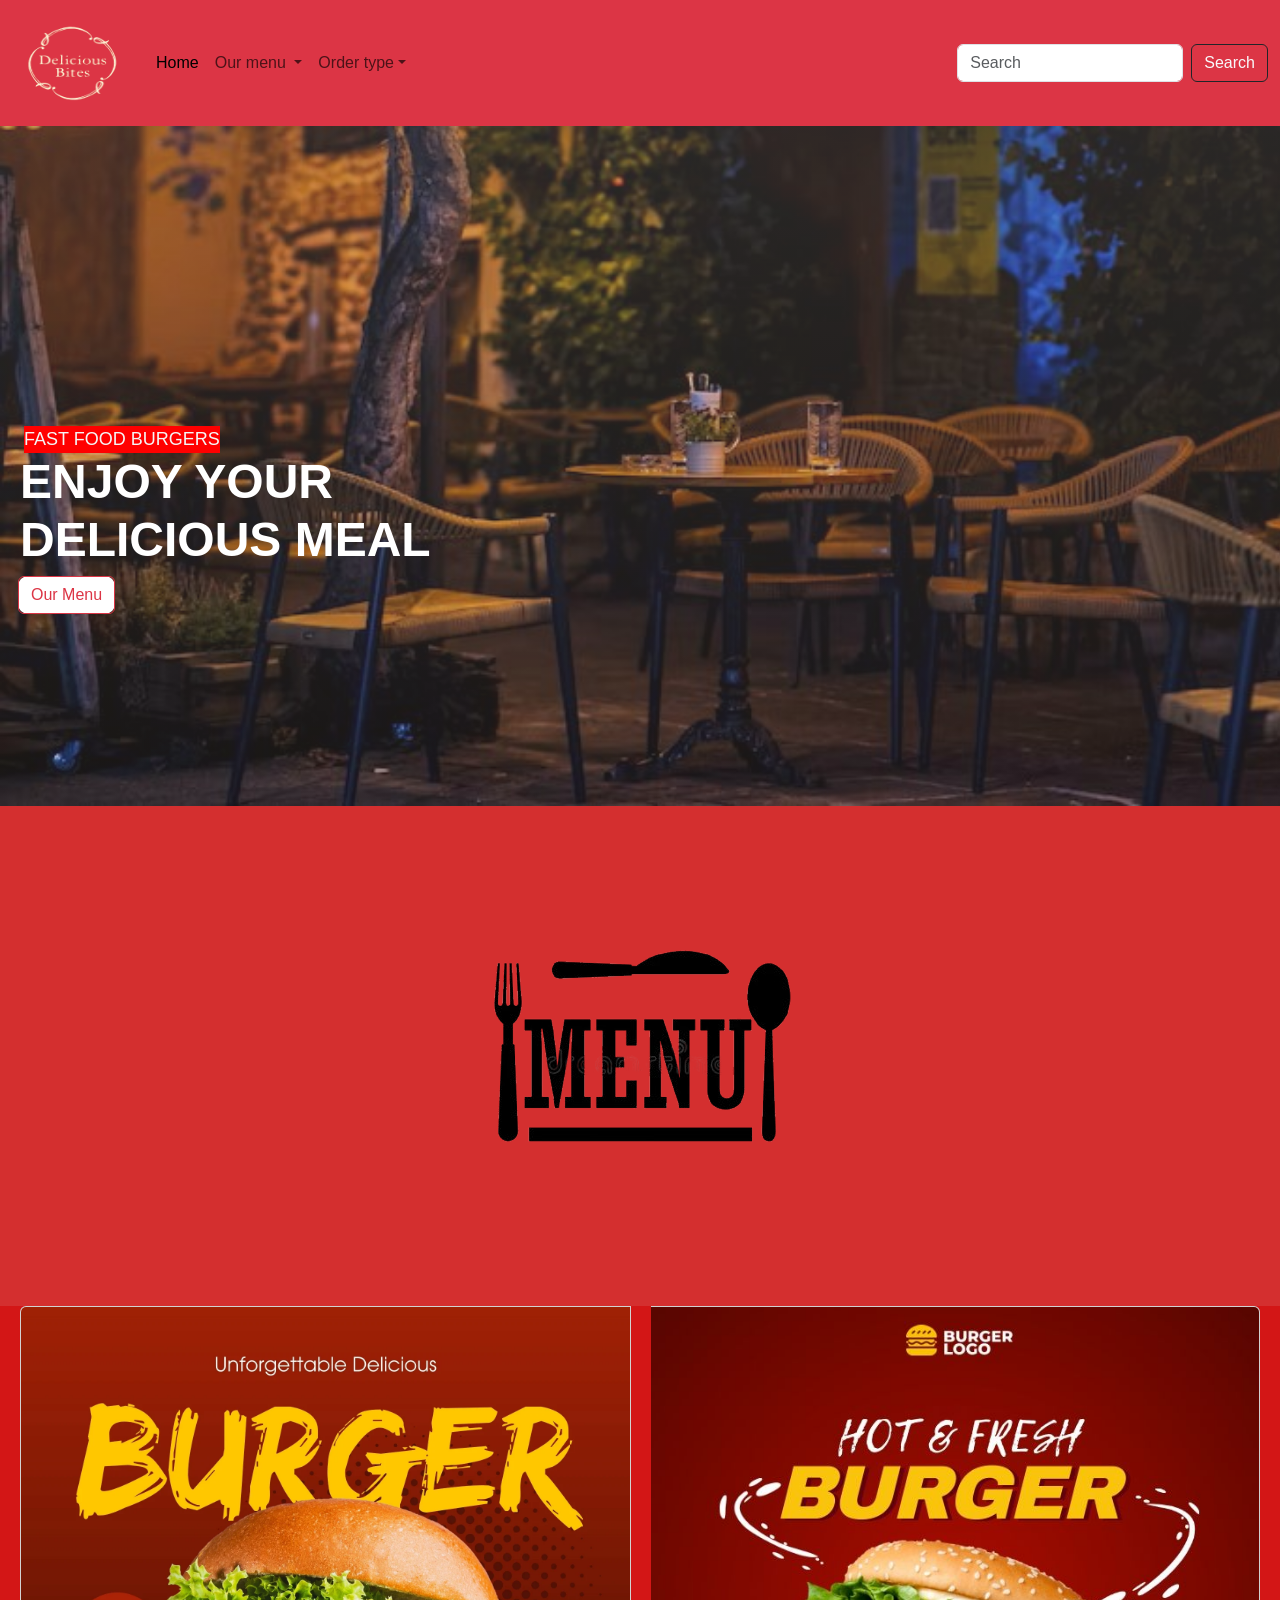
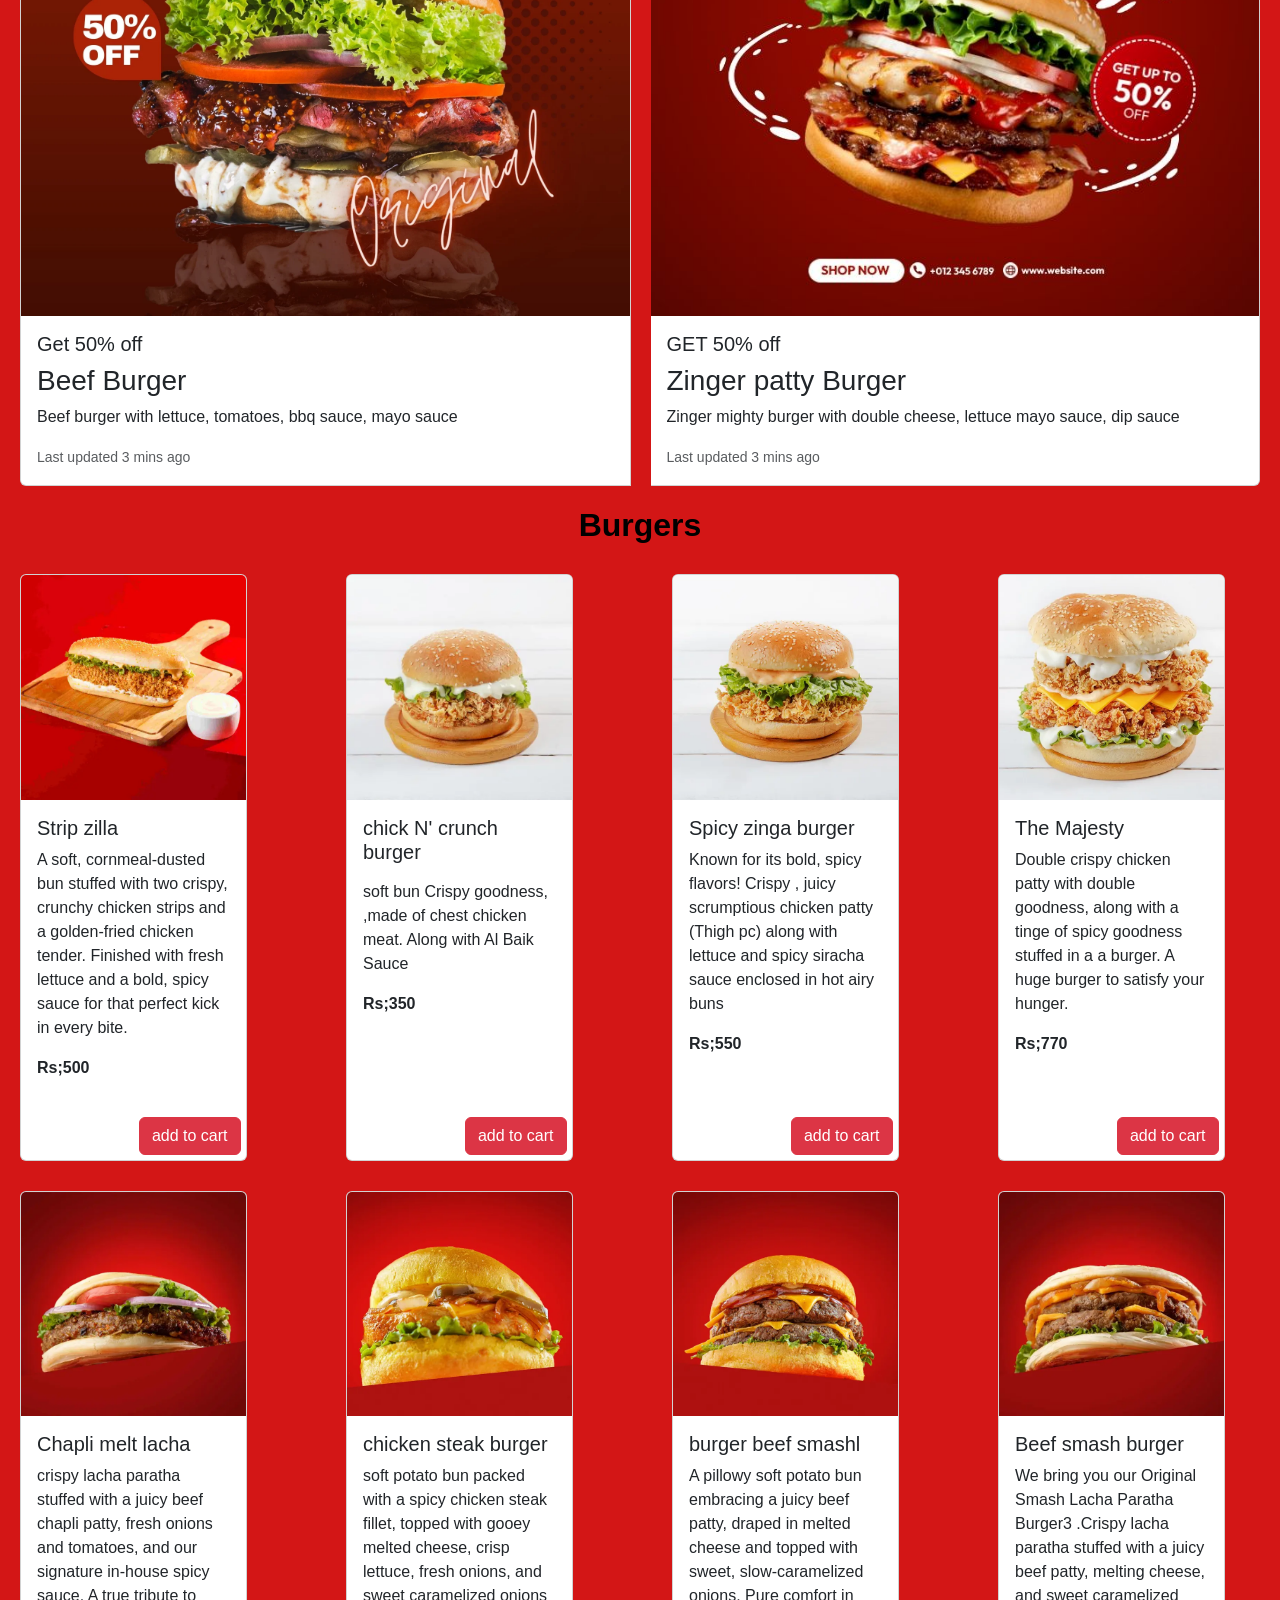
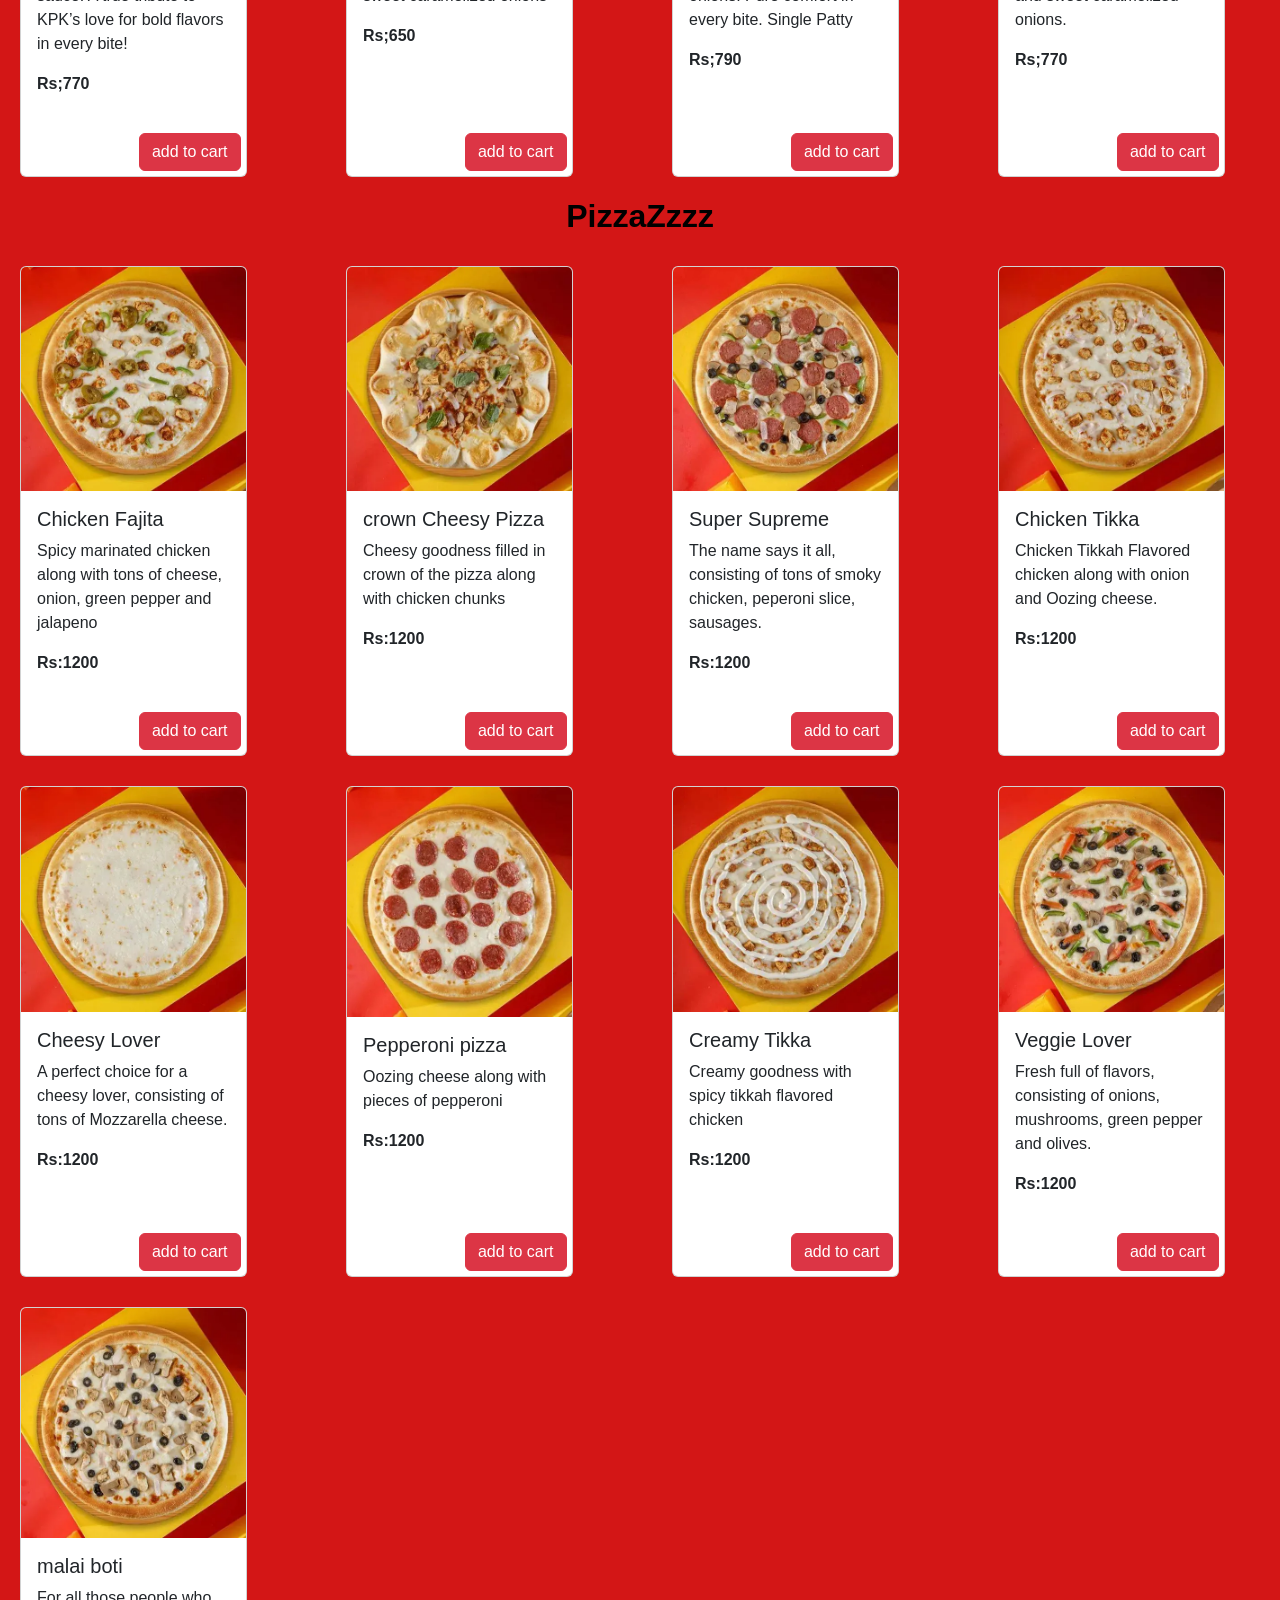
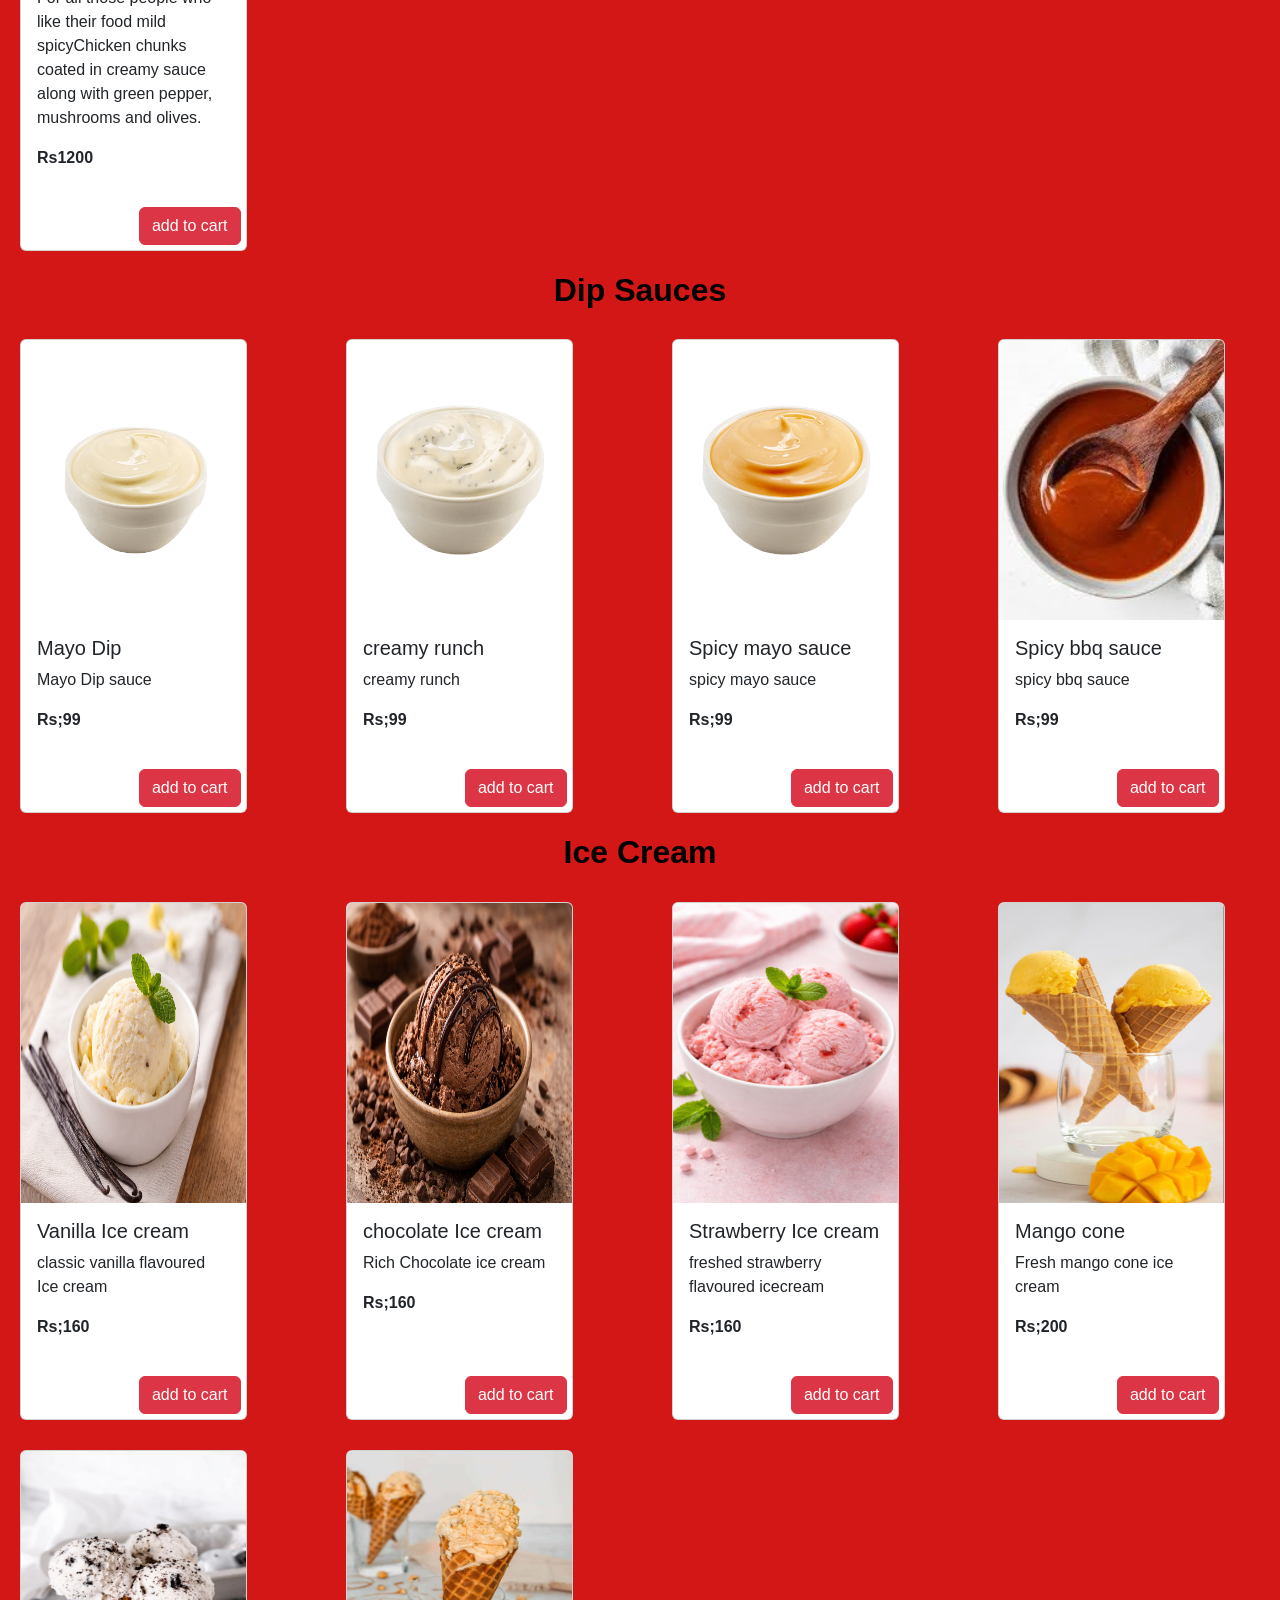
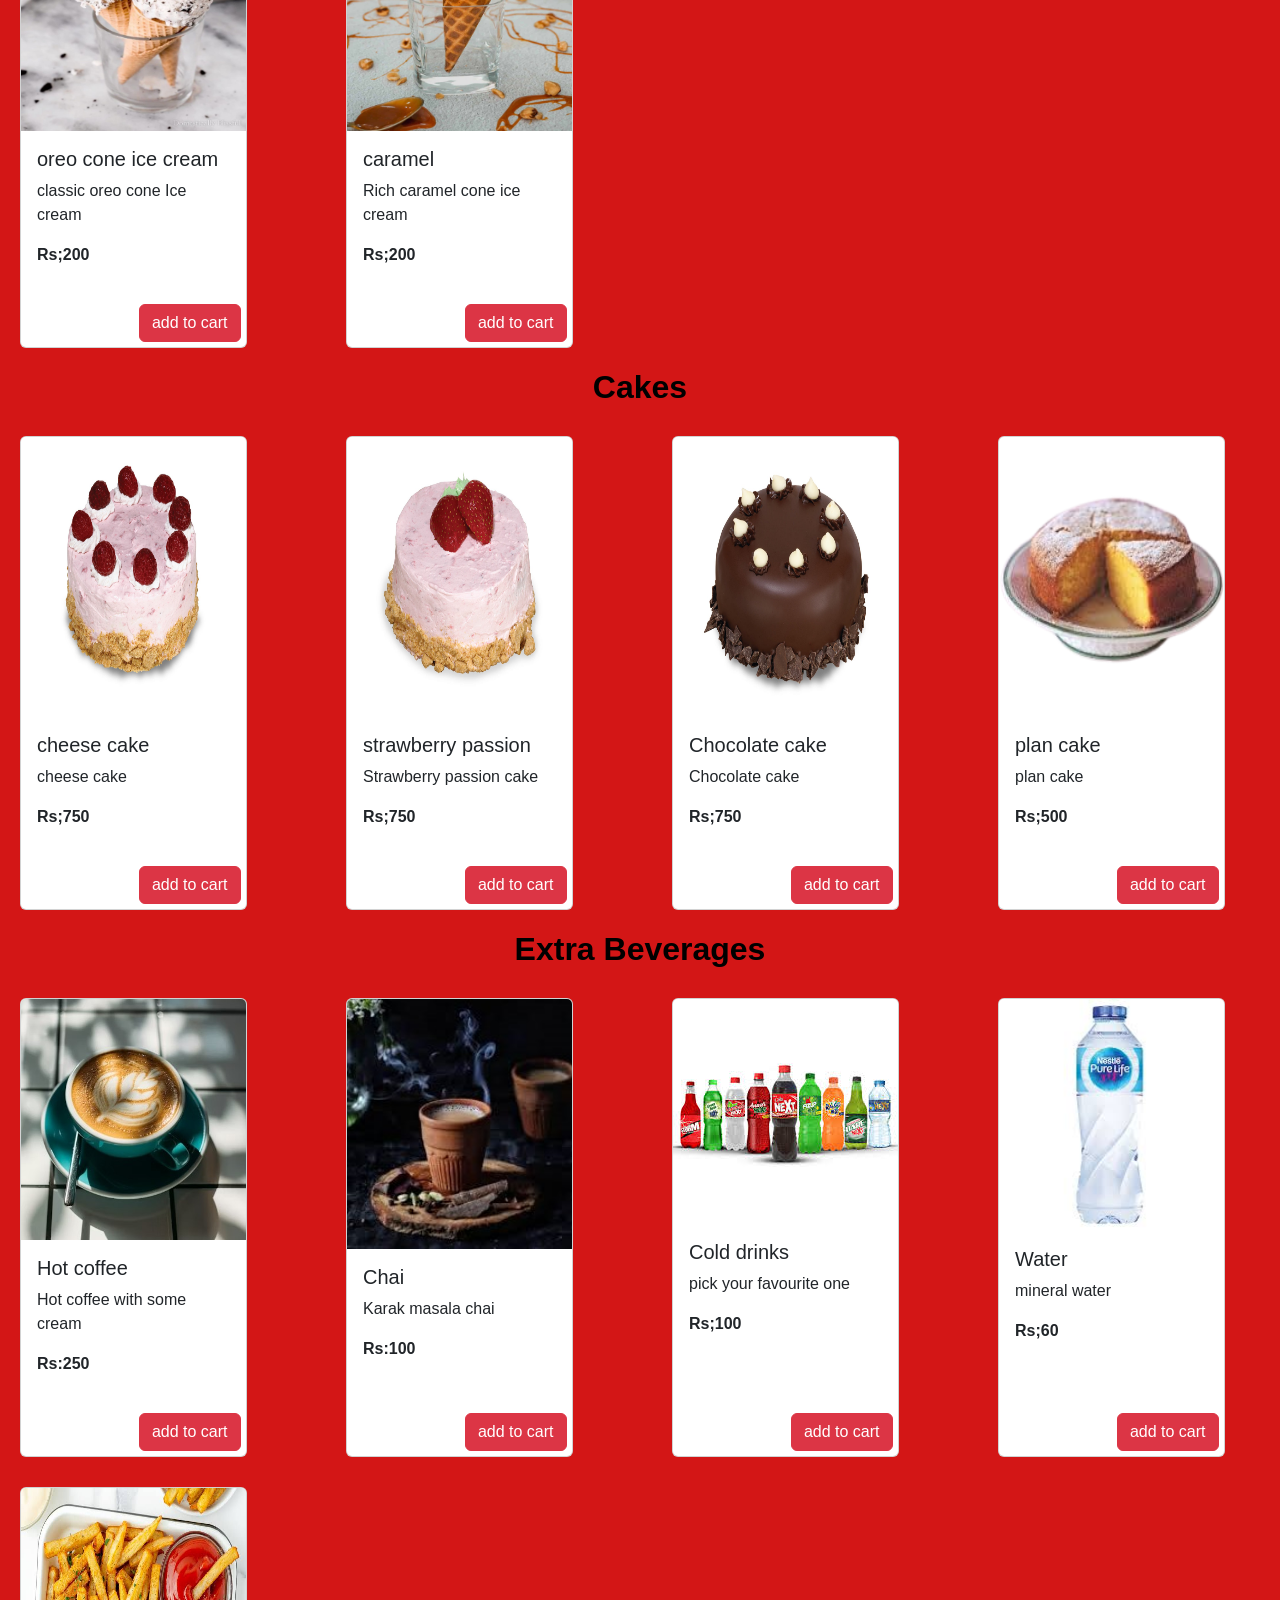
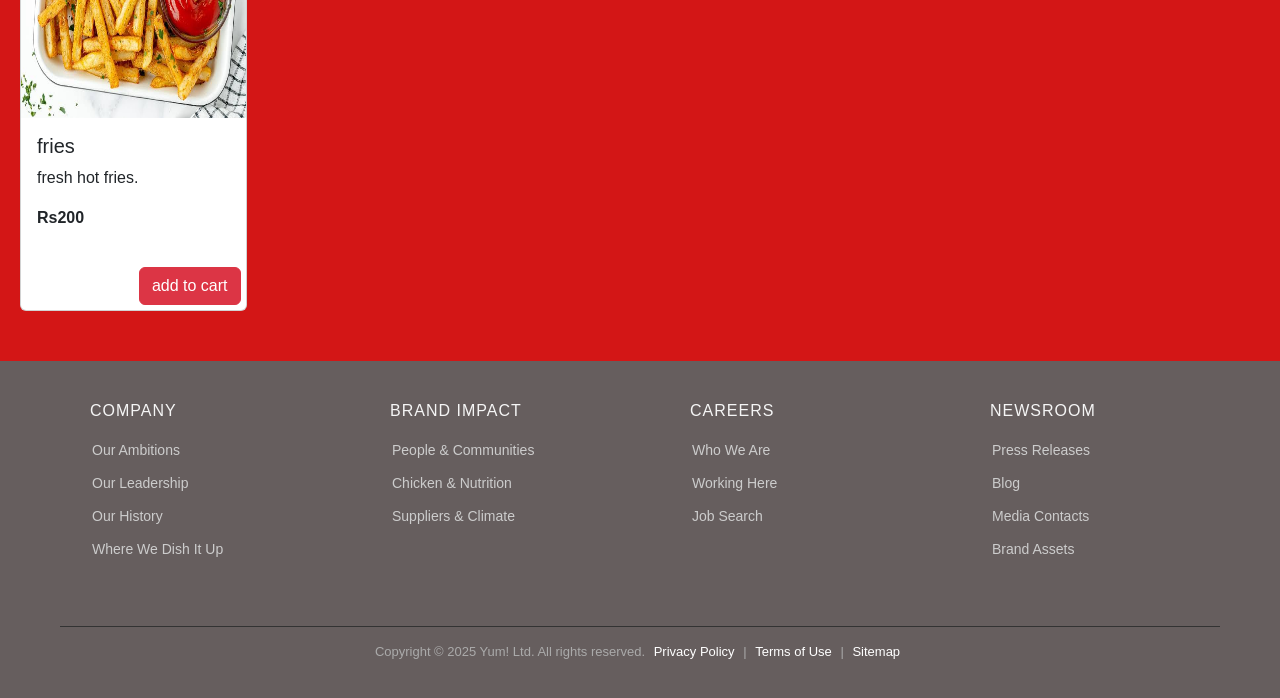
<file: index.html>
<!doctype html>
<html lang="en">

<head>
  <meta charset="utf-8">
  <meta name="viewport" content="width=device-width, initial-scale=1">
  <title>Delicious Bites</title>
   <link href="https://cdn.jsdelivr.net/npm/bootstrap@5.3.8/dist/css/bootstrap.min.css" rel="stylesheet" 
   integrity="sha384-sRIl4kxILFvY47J16cr9ZwB07vP4J8+LH7qKQnuqkuIAvNWLzeN8tE5YBujZqJLB" crossorigin="anonymous">
<link rel="stylesheet" href="css/style.css">
</head>
<body>
  <nav class="navbar navbar-expand-lg bg-danger">
    <div class="container-fluid">
      <a class="navbar-brand" href="#">
      <img src="./img/delicious_bites-removebg-preview.png" height="100" width="120" alt="">
      </a>
      <button class="navbar-toggler" type="button" data-bs-toggle="collapse" data-bs-target="#navbarSupportedContent"
        aria-controls="navbarSupportedContent" aria-expanded="false" aria-label="Toggle navigation">
        <span class="navbar-toggler-icon"></span>
      </button>
      <div class="collapse navbar-collapse" id="navbarSupportedContent">
        <ul class="navbar-nav me-auto mb-2 mb-lg-0">
          <li class="nav-item">
            <a class="nav-link active" aria-current="page" href="#home">Home</a>
          </li>
          <!-- <li class="nav-itemdrop"> 
            <a class="nav-link active" href="#">pages</a>
          </li> -->
          <li class="nav-item dropdown">
            <a class="nav-link dropdown-toggle" href="#menu" role="button" data-bs-toggle="dropdown" aria-expanded="false">
              Our menu
            </a>
            <ul  class="dropdown-menu">
              <li><a class="dropdown-item" href="#burgers">Burgers</a></li>
              <li>
                <hr class="dropdown-divider"> 
              </li>
              <li><a class="dropdown-item" href="#pizza">Pizza's</a></li>
              <hr class="dropdown-divider">
              <li><a class="dropdown-item" href="#dip">Dip</a>
              </li>
             <hr class="dropdown-divider">
<li><a class="dropdown-item" href="#dessert">Dessert</a> 
</li>
<hr class="dropdown-divider">
<li><a class="dropdown-item" href="#beverages">Extra beverages</a> 
</li>
   </ul>
                    <li class="nav-item2 dropdown">
     <li class="nav-item2 dropdown">
            <a class="nav-link dropdown-toggle" href="#" role="button" data-bs-toggle="dropdown" aria-expanded="false">
              Order type</a>
             <ul class="dropdown-menu">
              <li><a class="dropdown-item" href="pickup.html">Pick-up</a></li>
               <hr class="dropdown-divider"> 

              <li><a class="dropdown-item" href="delivery.html">Delivery</a></li>
                <hr class="dropdown-divider"> 
              </li>
              <li><a class="dropdown-item" href="dinein.html">dine-in</a></li>
            </ul>
        </ul>
        <form class="d-flex" role="search">
          <input class="form-control me-2" type="search" placeholder="Search" aria-label="Search" />
          <button class="btn btn-outline-dark text-light" type="submit">Search</button>
        </form>
      </div>
    </div>
  </nav>

 <div class="header">
  <div class="backgroundimg-div">
    <div class="bg-title">
      <span>FAST FOOD BURGERS
</span></div>
 <h1 class="bg-text11 text-left text-white"><strong>ENJOY YOUR <br>
DELICIOUS MEAL</strong>
</h1>
<div class="bgtextbtn">
  <button type="button" class="btn btn-outline-danger"> Our Menu</button>
</div>
</div>
<!--  -->
<section id="menu">
  <div class="menulogo">
    <img src="./img/menuimg.png" alt="menu"></div>
    <div class="card-group">
  <div class="card">
    <img src="./img/burgerrr.webp" class="card-img-top" alt="...">
    <div class="card-body">
      <h5 class="card-title">Get 50% off</h5>
      <h3>Beef Burger</h3>
      <p class="card-text">Beef burger with lettuce, tomatoes, bbq sauce, mayo sauce </p>
      <p class="card-text"><small class="text-muted">Last updated 3 mins ago</small></p>
    </div>
  </div>
  <div class="card">
    <img src="./img/burgertop.jpeg" class="card-img-top" alt="...">
    <div class="card-body">
      <h5 class="card-title">GET 50% off</h5>
      <h3>Zinger patty Burger</h3>
      <p class="card-text">Zinger mighty burger with double cheese, lettuce mayo sauce, dip sauce</p>
      <p class="card-text"><small class="text-muted">Last updated 3 mins ago</small></p>
    </div> 
  </div>
  </div> 
    <!-- burger column 1 -->
     <section id="burgers" class="menu-section">
      <!-- value meal here -->
     </section>
<h2 class="col1h1"><strong>Burgers</strong></h2>
    <div class="firstcolumn">
  <div class="row row-cols-1 row-cols-sm-4 g-4">
     <div class="col1">
    <div class="card h-100 w-75">
      <img src="img/stripzilla.webp" class="card-img-top"  alt="...">
      <div class="card-body">
        <h5 class="card-title">Strip zilla</h5>
        <p class="card-text">A soft, cornmeal-dusted bun stuffed with two crispy, crunchy chicken strips and a golden-fried chicken tender.
           Finished with fresh lettuce and a bold, spicy sauce for that perfect kick in every bite. </p>
       <p><strong>Rs;500</strong></p>

      </div> 
            <div class="card1btn">
      <a href="card1" class="btn btn-danger">add to cart</a></div>
    </div>
  </div>
   <div class="col1">
    <div class="card h-100 w-75">
      <img src="img/chicken and crunch.webp" class="card-img-top"  alt="...">
      <div class="card-body">
        <h5 class="card-title">chick N' crunch burger</h5>
        <p class="card-text"></p>soft bun Crispy goodness, ,made of chest chicken meat. Along with Al Baik Sauce</p>
        <p><strong>Rs;350</strong></p>

      </div> 
            <div class="card1btn">
      <a href="card1" class="btn btn-danger">add to cart</a></div>
    </div>
  </div>
     <div class="col1">
    <div class="card h-100 w-75">
      <img src="img/spicyzengaburger.webp" class="card-img-top"  alt="...">
      <div class="card-body">
        <h5 class="card-title">Spicy zinga burger</h5>
        <p class="card-text"> Known for its bold, spicy flavors! Crispy
          , juicy scrumptious chicken patty (Thigh pc) along with lettuce and spicy siracha sauce enclosed in hot airy buns</p>
        <p><strong>Rs;550</strong></p>

      </div> 
            <div class="card1btn">
      <a href="card1" class="btn btn-danger">add to cart</a></div>
    </div>
  </div>
  <div class="col1">
    <div class="card h-100 w-75">
      <img src="img/the majaesty.webp" class="card-img-top"  alt="...">
      <div class="card-body">
        <h5 class="card-title">The Majesty</h5>
        <p class="card-text">Double crispy chicken patty with double goodness,
           along with a tinge of spicy goodness stuffed in a a burger. A huge burger to satisfy your hunger. </p>
       <p><strong>Rs;770</strong></p>

      </div> 
            <div class="card1btn">
      <a href="card1" class="btn btn-danger">add to cart</a></div>
    </div>
  </div></div>
   
  <!-- 2nd column -->
    <div class="firstcolumn">
  <div class="row row-cols-1 row-cols-sm-4 g-4">
     <div class="col1">
    <div class="card h-100 w-75">
      <img src="img/beef chapli melt laacha.webp" class="card-img-top"  alt="...">
      <div class="card-body">
        <h5 class="card-title">Chapli melt lacha</h5>
        <p class="card-text"> crispy lacha paratha stuffed with a juicy beef chapli patty, fresh onions and tomatoes, and our
           signature in-house spicy sauce. A true tribute to KPK’s love for bold flavors in every bite! </p>
       <p><strong>Rs;770</strong></p>

      </div> 
            <div class="card1btn">
      <a href="card1" class="btn btn-danger">add to cart</a></div>
    </div>
  </div>
     <div class="col1">
    <div class="card h-100 w-75">
      <img src="img/chicekn stack.webp" class="card-img-top"  alt="...">
      <div class="card-body">
        <h5 class="card-title">chicken steak burger</h5>
        <p class="card-text"> soft potato bun packed with a spicy chicken steak fillet,
           topped with gooey melted cheese, crisp lettuce, fresh onions, and sweet caramelized onions </p>
       <p><strong>Rs;650</strong></p>

      </div> 
            <div class="card1btn">
      <a href="card1" class="btn btn-danger">add to cart</a></div>
    </div>
  </div>
     <div class="col1">
    <div class="card h-100 w-75">
      <img src="./img/beef smash.webp" class="card-img-top"  alt="...">
      <div class="card-body">
        <h5 class="card-title">burger beef smashl</h5>
        <p class="card-text">A pillowy soft potato bun
           embracing a juicy beef patty, draped in melted cheese
            and topped with sweet, slow-caramelized onions. Pure comfort in every bite.


Single Patty  </p>
        <p><strong>Rs;790</strong></p>

      </div> 
            <div class="card1btn">
      <a href="card1" class="btn btn-danger">add to cart</a></div>
    </div>
  </div>
   <div class="col1">
    <div class="card h-100 w-75">
      <img src="./img/beef smash lacha.webp" class="card-img-top"  alt="...">
      <div class="card-body">
        <h5 class="card-title">Beef smash burger</h5>
        <p class="card-text">We bring you our Original Smash Lacha Paratha Burger3
          .Crispy lacha paratha stuffed with a juicy beef patty, melting cheese, and sweet caramelized onions.</p>
       <p> <strong>Rs;770</strong></p>
      </div> 
            <div class="card1btn">
      <a href="card1" class="btn btn-danger">add to cart</a></div>
    </div>
    </div>
  </div>
   <!-- pizza -->
    <section id="pizza" class="menu-section">
     </section>
<h2 class="col1h1"><strong>pizzaZzzz</strong></h2>
      <div class="firstcolumn">
  <div class="row row-cols-1 row-cols-sm-4 g-4">
  <div class="col1">
    <div class="card h-100 w-75">
      <img src="img/chickenfajita.webp" class="card-img-top"  alt="...">
      <div class="card-body">
        <h5 class="card-title">Chicken Fajita</h5>
        <p class="card-text">Spicy marinated chicken along with tons of cheese, onion, green pepper and jalapeno</p>
         <p><strong>Rs:1200</strong></p>
      </div> 
        <div class="card1btn">
      <a href="card1" class="btn btn-danger">add to cart</a></div>
    </div>
  </div>
     <div class="col1">
    <div class="card h-100 w-75">
      <img src="img/chessepizza.webp" class="card-img-top"  alt="...">
      <div class="card-body">
        <h5 class="card-title">crown Cheesy Pizza</h5>
        <p class="card-text">Cheesy goodness filled in crown of the pizza along with chicken chunks</p>
         <p><strong>Rs:1200</strong></p>
         </div> 
            <div class="card1btn">
      <a href="card1" class="btn btn-danger">add to cart</a></div>
    </div>
  </div>
     <div class="col1">
    <div class="card h-100 w-75">
      <img src="img/supersupreme.jpeg" class="card-img-top"  alt="...">
      <div class="card-body">
      <h5 class="card-title">Super Supreme</h5>
        <p class="card-text">The name says it all, consisting of tons of smoky chicken, peperoni slice, sausages.</p>
         <p><strong>Rs:1200</strong></p>
      </div> 
            <div class="card1btn">
      <a href="card1" class="btn btn-danger">add to cart</a></div>
    </div>
  </div>
     <div class="col1">
    <div class="card h-100 w-75">
      <img src="img/chickentikka.webp" class="card-img-top"  alt="...">
      <div class="card-body">
        <h5 class="card-title">Chicken Tikka</h5>
        <p class="card-text">Chicken Tikkah Flavored chicken along with onion and Oozing cheese.</p>
         <p><strong>Rs:1200</strong></p>
      </div> 
            <div class="card1btn">
      <a href="card1" class="btn btn-danger">add to cart</a></div>
</div>
  </div>
      </div>

  <!-- pizza column 2-->
   <div class="firstcolumn">
  <div class="row row-cols-1 row-cols-sm-4 g-4">
    <div class="col1">
    <div class="card h-100 w-75">
      <img src="img/cheese.webp" class="card-img-top"  alt="...">
      <div class="card-body">
        <h5 class="card-title">Cheesy Lover</h5>
        <p class="card-text">A perfect choice for a cheesy lover, consisting of tons of Mozzarella cheese.</p>
         <p><strong>Rs:1200</strong></p>
      </div> 
            <div class="card1btn">
      <a href="card1" class="btn btn-danger">add to cart</a></div>
    </div>
  </div>
     <div class="col1">
    <div class="card h-100 w-75">
      <img src="img/peppronipizza.jpeg" height="230" class="card-img-top"  alt="...">
      <div class="card-body">
        <h5 class="card-title">Pepperoni pizza</h5>
        <p class="card-text">Oozing cheese along with pieces of pepperoni</p>
         <p><strong>Rs:1200</strong></p>
      </div> 
            <div class="card1btn">
      <a href="card1" class="btn btn-danger">add to cart</a></div>
    </div>
  </div>
  <div class="col1">
    <div class="card h-100 w-75">
      <img src="img/creamy tikka.webp" class="card-img-top"  alt="...">
      <div class="card-body">
        <h5 class="card-title">Creamy Tikka</h5>
        <p class="card-text">Creamy goodness with spicy tikkah flavored chicken</p>
         <p><strong>Rs:1200</strong></p>
      </div> 
            <div class="card1btn">
      <a href="card1" class="btn btn-danger">add to cart</a></div>
</div>
  </div>
  <div class="col1">
    <div class="card h-100 w-75">
      <img src="img/veggielover.webp" class="card-img-top"  alt="...">
      <div class="card-body">
        <h5 class="card-title">Veggie Lover</h5>
        <p class="card-text">Fresh full of flavors, consisting of onions, mushrooms, green pepper and olives.</p> 
         <p><strong>Rs:1200</strong></p>
      </div> 
            <div class="card1btn">
      <a href="card1" class="btn btn-danger">add to cart</a></div>
    </div>
  </div>
  </div>
  <!-- pizza 3rd col -->
   <div class="firstcolumn">
  <div class="row row-cols-1 row-cols-sm-4 g-4">
     <div class="col1">
    <div class="card h-100 w-75">
      <img src="img/malaiboti.webp" height="230" class="card-img-top"  alt="...">
      <div class="card-body">
        <h5 class="card-title">malai boti</h5>
        <p class="card-text">For all those people who like their food mild spicyChicken chunks coated in 
          creamy sauce along with green pepper, mushrooms and olives.</p>
         <p><strong>Rs1200</strong></p>
      </div> 
            <div class="card1btn">
      <a href="card1" class="btn btn-danger">add to cart</a></div>
    </div>
  </div>
  </div>
                              <!-- endddd -->
<!-- sauces  -->
 <section id="dip" class="menu-section"> 
  <!-- dip items here -->
 </section>
 <h2 class="col1h1"><strong>Dip sauces</strong></h2> 
 <div class="firstcolumn">
  <div class="row row-cols-1 row-cols-sm-4 g-4">
  <div class="col1">
    <div class="card h-100 w-75">
      <img src="./img/mayo dip.png" height="280" width="300" class="card-img-top" alt="...">
      <div class="card-body">
        <h5 class="card-title">Mayo Dip</h5>
        <p class="card-text">Mayo Dip sauce</p>
       <p><strong>Rs;99</strong></p>

      </div>
      <div class="card1btn">
      <a href="card1" class="btn btn-danger">add to cart</a></div>
 </div>
 </div> 
   <div class="col1">
    <div class="card h-100 w-75">
      <img src="./img/creamy runch.png" height="280" class="card-img-top" alt="...">
      <div class="card-body">
        <h5 class="card-title">creamy runch</h5>
       <p class="card-text">creamy runch</p>
      <p><strong>Rs;99</strong></p>

      </div>
      <div class="card1btn">
      <a href="card1" class="btn btn-danger">add to cart</a></div>
 </div>
  </div>
  <div class="col1">
    <div class="card h-80 w-75">
      <img src="./img/spicy mayo sauce.png"  height="280" class="card-img-top" alt="...">
      <div class="card-body">
        <h5 class="card-title">Spicy mayo sauce</h5>
       <p class="card-text">spicy mayo sauce </p>
       <p><strong>Rs;99</strong></p>

      </div>
      <div class="card1btn">
      <a href="card1" class="btn btn-danger">add to cart</a></div>
    </div>
    </div>
      <div class="col1">
    <div class="card h-80 w-75">
       <img src="./img/bbq sauce.jpeg" height="280" class="card-img-top" alt="...">   
      <div class="card-body">
        <h5 class="card-title">Spicy bbq sauce</h5>
       <p class="card-text">spicy bbq sauce </p>
      <p><strong>Rs;99</strong></p>

      </div>
      <div class="card1btn">
      <a href="card1" class="btn btn-danger">add to cart</a></div>
 </div>
</div> 
</div>
  <section id="dessert" class="menu-section">
    <!-- dessert items here -->
  </section>
  <!-- icecream -->
 <h2 class="col1h1"><strong>Ice cream</strong></h2> 
 <div class="firstcolumn">
    <div class="row row-cols-1 row-cols-sm-4 g-4">
  <div class="col1">
    <div class="card h-100 w-75">
      <img src="./img/vanillascoop.jpeg" height="300" width="300" class="card-img-top" alt="...">
      <div class="card-body">
        <h5 class="card-title">Vanilla Ice cream</h5>
        <p class="card-text">classic vanilla flavoured Ice cream</p>
       <p><strong>Rs;160</strong></p>

      </div>
      <div class="card1btn">
      <a href="card1" class="btn btn-danger">add to cart</a></div>
 </div>
 </div> 
 <div class="col1">
    <div class="card h-100 w-75">
      <img src="./img/chocolate icecream.jpeg" height="300" class="card-img-top" alt="...">
      <div class="card-body">
        <h5 class="card-title">chocolate Ice cream</h5>
        <p class="card-text">Rich Chocolate ice cream</p>
       <p><strong>Rs;160</strong></p>

      </div>
      <div class="card1btn">
      <a href="card1" class="btn btn-danger">add to cart</a></div>
 </div>
 </div> 
 <div class="col1">
    <div class="card h-100 w-75">
      <img src="./img/strawberryicecream.jpeg" height="300"  class="card-img-top" alt="...">
      <div class="card-body">
        <h5 class="card-title">Strawberry Ice cream</h5>
        <p class="card-text">freshed strawberry flavoured icecream</p>
       <p><strong>Rs;160</strong></p>

      </div>
      <div class="card1btn">
      <a href="card1" class="btn btn-danger">add to cart</a></div>
 </div>
 </div> 
 <div class="col1">
    <div class="card h-100 w-75">
      <img src="img/mango cone.jpeg" height="300" 
       class="card-img-top" alt="...">
      <div class="card-body">
        <h5 class="card-title">Mango cone</h5>
        <p class="card-text">Fresh mango cone ice cream</p>
       <p><strong>Rs;200</strong></p>

      </div>
      <div class="card1btn">
      <a href="card1" class="btn btn-danger">add to cart</a></div>
 </div>
 </div> 
  </div>
  <!-- 2nd column -->
 <div class="firstcolumn">
    <div class="row row-cols-1 row-cols-sm-4 g-4">
  <div class="col1">
    <div class="card h-100 w-75">
      <img src="./img/oreo icecream.jpeg" height="280" width="300" class="card-img-top" alt="...">
      <div class="card-body">
        <h5 class="card-title">oreo cone ice cream</h5>
        <p class="card-text">classic oreo cone Ice cream</p>
       <p><strong>Rs;200</strong></p>

      </div>
      <div class="card1btn">
      <a href="card1" class="btn btn-danger">add to cart</a></div>
 </div>
 </div> 
 <div class="col1">
    <div class="card h-100 w-75">
      <img src="img/caramel ice  cream.jpeg" height="280" width="300" class="card-img-top" alt="...">
      <div class="card-body">
        <h5 class="card-title">caramel</h5>
        <p class="card-text">Rich caramel cone ice cream</p>
       <p><strong>Rs;200</strong></p>

      </div>
      <div class="card1btn">
      <a href="card1" class="btn btn-danger">add to cart</a></div>
 </div>
 </div> 
  </div>
  <!-- cakes -->
   <h2 class="col1h1"><strong>Cakes</strong></h2> 
 <div class="firstcolumn">
    <div class="row row-cols-1 row-cols-sm-4 g-4">
  <div class="col1">
    <div class="card h-100 w-75">
      <img src="img/cheese cake.jpeg" height="280" width="300" class="card-img-top" alt="...">
      <div class="card-body">
        <h5 class="card-title">cheese cake</h5>
        <p class="card-text">cheese cake</p>
       <p><strong>Rs;750</strong></p>

      </div>
      <div class="card1btn">
      <a href="card1" class="btn btn-danger">add to cart</a></div>
 </div>
 </div> 
 <div class="col1">
    <div class="card h-100 w-75">
      <img src="img/strawberry passion cake.jpeg" height="280" width="300" class="card-img-top" alt="...">
      <div class="card-body">
        <h5 class="card-title">strawberry passion</h5>
        <p class="card-text">Strawberry passion cake </p>
       <p><strong>Rs;750</strong></p>

      </div>
      <div class="card1btn">
      <a href="card1" class="btn btn-danger">add to cart</a></div>
 </div>
 </div> 
  <div class="col1">
    <div class="card h-100 w-75">
      <img src="img/chocolate cake.jpeg" height="280" width="300" class="card-img-top" alt="...">
      <div class="card-body">
        <h5 class="card-title">Chocolate cake</h5>
        <p class="card-text">Chocolate cake</p>
       <p><strong>Rs;750</strong></p>

      </div>
      <div class="card1btn">
      <a href="card1" class="btn btn-danger">add to cart</a></div>
 </div>
 </div> 
  <div class="col1">
    <div class="card h-100 w-75">
      <img src="img/plan cake.png" height="280" width="300" class="card-img-top" alt="...">
      <div class="card-body">
        <h5 class="card-title">plan cake</h5>
        <p class="card-text">plan cake</p>
       <p><strong>Rs;500</strong></p>

      </div>
      <div class="card1btn">
      <a href="card1" class="btn btn-danger">add to cart</a></div>
 </div>
 </div> 
 </div> 
 <section id="beverages" class="menu-section">
        <!-- beverages items here -->
       </section> 
    <h2 class="col1h1"><strong>Extra beverages</strong></h2>
<!-- column 1 -->
     <div class="firstcolumn">
  <div class="row row-cols-1 row-cols-sm-4 g-4">
  <div class="col1">
    <div class="card h-100 w-75">
      <img src="./img/coffee.jpeg"  class="card-img-top" alt="...">
      <div class="card-body">
        <h5 class="card-title">Hot coffee</h5>
        <p class="card-text">Hot coffee with some cream </p>
        <p><strong>Rs:250</strong></p>
      </div>
      <div class="card1btn">
      <a href="card1" class="btn btn-danger">add to cart</a></div>
    </div>
  </div>
  <div class="col1">
    <div class="card h-100 w-75">
      <img src="img/chai2.jpeg"  class="card-img-top"  alt="...">
      <div class="card-body">
        <h5 class="card-title">Chai</h5>
        <p class="card-text">Karak  masala chai </p>
        <p><strong>Rs:100</strong></p>
      </div> 
            <div class="card1btn">
      <a href="card1" class="btn btn-danger">add to cart</a></div>
    </div>
  </div>
     <div class="col1">
      <div class="card h-100 w-75">
      <img src="img/cold drinks.jpeg" class="card-img-top"  alt="...">
      <div class="card-body">
        <h5 class="card-title">Cold drinks</h5>
        <p class="card-text">pick your favourite one  </p>
       <p><strong>Rs;100</strong></p>
 </div>
       <div class="card1btn">
      <a href="card1" class="btn btn-danger">add to cart</a></div>
    </div>
  </div>
  <div class="col1">
    <div class="card h-100 w-75">
      <img src="img/water bottle.jpeg" class="card-img-top"  alt="...">
      <div class="card-body">
        <h5 class="card-title">Water</h5>
        <p class="card-text">mineral water  </p>
        <p><strong>Rs;60</strong></p>
      </div> 
       <div class="card1btn">
      <a href="card1" class="btn btn-danger">add to cart</a></div>
    </div>
  </div>
</div>
 <div class="firstcolumn">
  <div class="row row-cols-1 row-cols-sm-4 g-4">
     <div class="col1">
    <div class="card h-100 w-75">
      <img src="img/friesextra.jpeg" height="230" class="card-img-top"  alt="...">
      <div class="card-body">
        <h5 class="card-title">fries</h5>
        <p class="card-text">fresh hot fries.</p>
         <p><strong>Rs200</strong></p>
      </div> 
            <div class="card1btn">
      <a href="card1" class="btn btn-danger">add to cart</a></div>
    </div>
  </div>
  </div>
 <footer class="footer">
    <!-- Footer Content -->
    <div class="footer-content">

        <div class="footer-col">
           <h4>COMPANY</h4>
            <ul>
                <li>Our Ambitions</li>
                <li>Our Leadership</li>
                <li>Our History</li>
                <li>Where We Dish It Up</li>
            </ul>
        </div>
      <div class="footer-col">
            <h4>BRAND IMPACT</h4>
            <ul>
                <li>People & Communities</li>
                <li>Chicken & Nutrition</li>
                <li>Suppliers & Climate</li>
            </ul>
        </div>

        <div class="footer-col">
            <h4>CAREERS</h4>
            <ul>
                <li>Who We Are</li>
                <li>Working Here</li>
                <li>Job Search</li>
            </ul>
        </div>
          <div class="footer-col">
            <h4>NEWSROOM</h4>
            <ul>
                <li>Press Releases</li>
                <li>Blog</li>
                <li>Media Contacts</li>
                <li>Brand Assets</li>
            </ul>
        </div>

    </div>
    <!-- Bottom Bar -->
    <div class="footer-bottom">
        <p>   
              Copyright © 2025 Yum! Ltd. All rights reserved.
            <a href="#">Privacy Policy</a> |
            <a href="#">Terms of Use</a> |
            <a href="#">Sitemap</a>
        </p>
    </div>
</footer>
    <script src="https://cdn.jsdelivr.net/npm/bootstrap@5.3.8/dist/js/bootstrap.bundle.min.js" integrity="sha384-FKyoEForCGlyvwx9Hj09JcYn3nv7wiPVlz7YYwJrWVcXK/BmnVDxM+D2scQbITxI" crossorigin="anonymous"></script>
  </body>
</html>
</file>
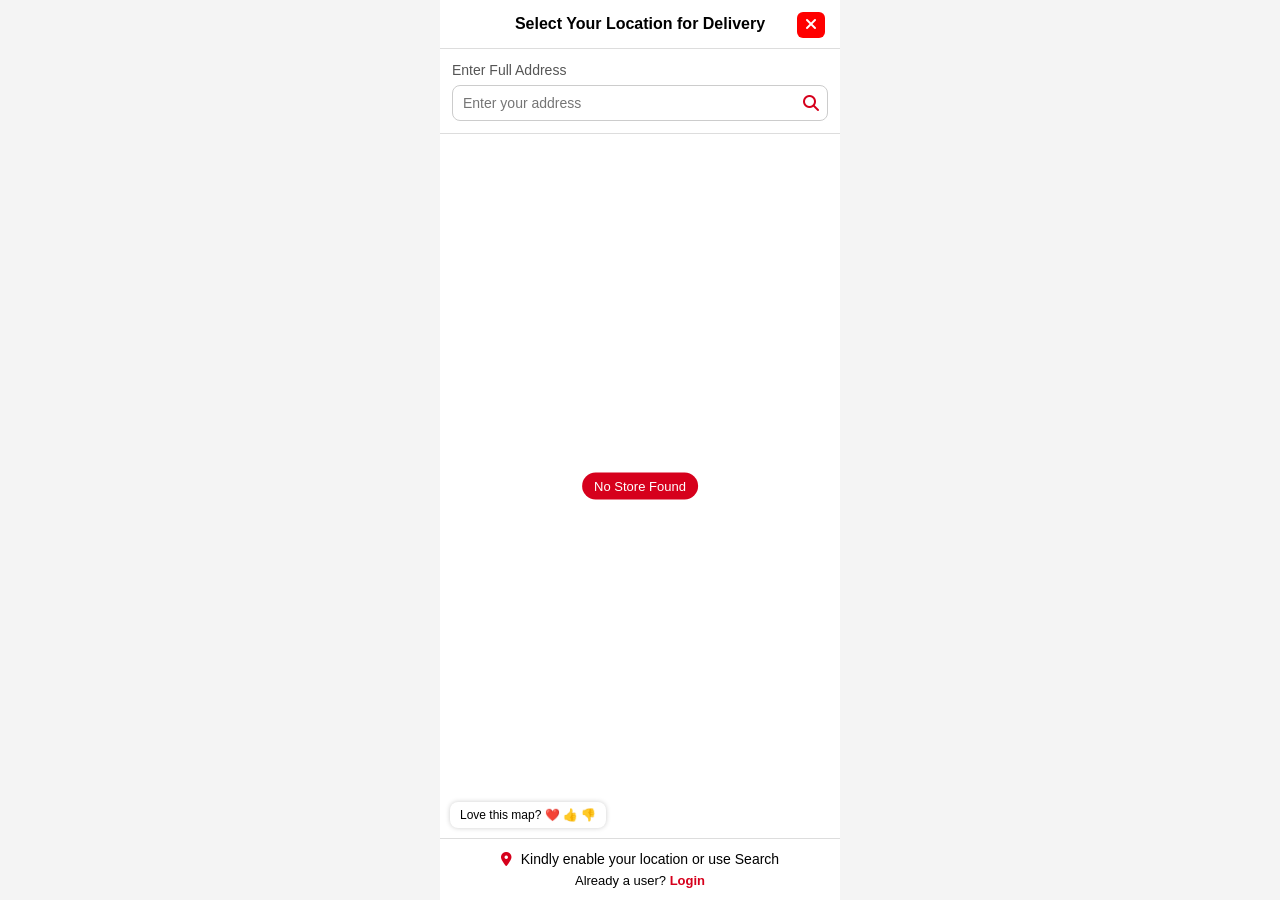
<file: delivery.html>
<!DOCTYPE html>
<html lang="en">
<head>
  <meta charset="UTF-8">
  <title>Select Location</title>
  <meta name="viewport" content="width=device-width, initial-scale=1.0">

  <!-- Font Awesome -->
  <link rel="stylesheet" href="https://cdnjs.cloudflare.com/ajax/libs/font-awesome/6.5.1/css/all.min.css">
  <style>
    body {  margin: 0;
      font-family: Arial, sans-serif;
      background: #f4f4f4;
    }

    .location-container {
      max-width: 400px;
      margin: auto;
      background: #fff;
      height: 100vh;
      display: flex;  flex-direction: column;
    }

    /* Header */
    .header {
      padding: 15px;
      text-align: center;
      font-weight: bold;
      position: relative;
      border-bottom: 1px solid #ddd;
    }
    .close-btn {
      position: absolute;
      right: 15px;
      top: 12px;
      background: red;
      color: white;
      border-radius: 6px;
      padding: 4px 8px;
      cursor: pointer;
    }
    /* Address Search */
    .search-box {
      padding: 12px;
      border-bottom: 1px solid #ddd;
    }

    .search-box label {
      font-size: 14px;
      color: #555;
    }
     .search-input {
      display: flex;
      align-items: center;
      border: 1px solid #ccc;
      border-radius: 8px;
      padding: 8px;
      margin-top: 6px;
    }
    .search-input input {
      border: none;
      outline: none;
      width: 100%;
      font-size: 14px;
    }

    .search-input i {
      color: #d6001c;
    }

    /* Map */
    .map-container {flex: 1;
      position: relative;
    }

    .map-container iframe {
      width: 100%;
      height: 100%;
      border: none;
    }

    .store-badge { position: absolute;
      top: 50%;
      left: 50%;
      transform: translate(-50%, -50%);
      background: #d6001c;
      color: white;
      padding: 6px 12px;
      border-radius: 20px;
      font-size: 13px;
    }
.map-like {
      position: absolute;
      bottom: 10px;
      left: 10px;
      background: white;
      padding: 6px 10px;
      border-radius: 8px;
      font-size: 12px;
      box-shadow: 0 0 5px rgba(0,0,0,0.2);
    }

    /* Footer */
    .footer {padding: 12px;
      border-top: 1px solid #ddd;
      text-align: center;
      font-size: 14px;
    }

    .footer i {
      color: #d6001c;
      margin-right: 5px;
    }

    .login {margin-top: 6px;
      font-size: 13px;
    }

    .login a {
      color: #d6001c;
      text-decoration: none;
      font-weight: bold;
    } 
</style>
</head>
    <body>
<div class="location-container">
  <!-- Header -->
  <div class="header">
    Select Your Location for Delivery
    <span class="close-btn"><i class="fa-solid fa-xmark"></i></span>
  </div>
    <!-- Search -->
  <div class="search-box">
    <label>Enter Full Address</label>
    <div class="search-input">
      <input type="text" placeholder="Enter your address">
      <i class="fa-solid fa-magnifying-glass"></i>
    </div>
  </div>
    <!-- Map -->
  <div class="map-container">
    <iframe 
      src="https://maps.google.com/maps?q=golf%20course&t=&z=14&ie=UTF8&iwloc=&output=embed">
    </iframe>

    <div class="store-badge">No Store Found</div>

    <div class="map-like">
      Love this map? ❤️ 👍 👎
    </div>
    </div>
     <!-- Footer -->
  <div class="footer">
    <i class="fa-solid fa-location-dot"></i>
    Kindly enable your location or use Search
    <div class="login">
      Already a user? <a href="#">Login</a>
    </div>
  </div>

</div>
</body>
</html>
</file>
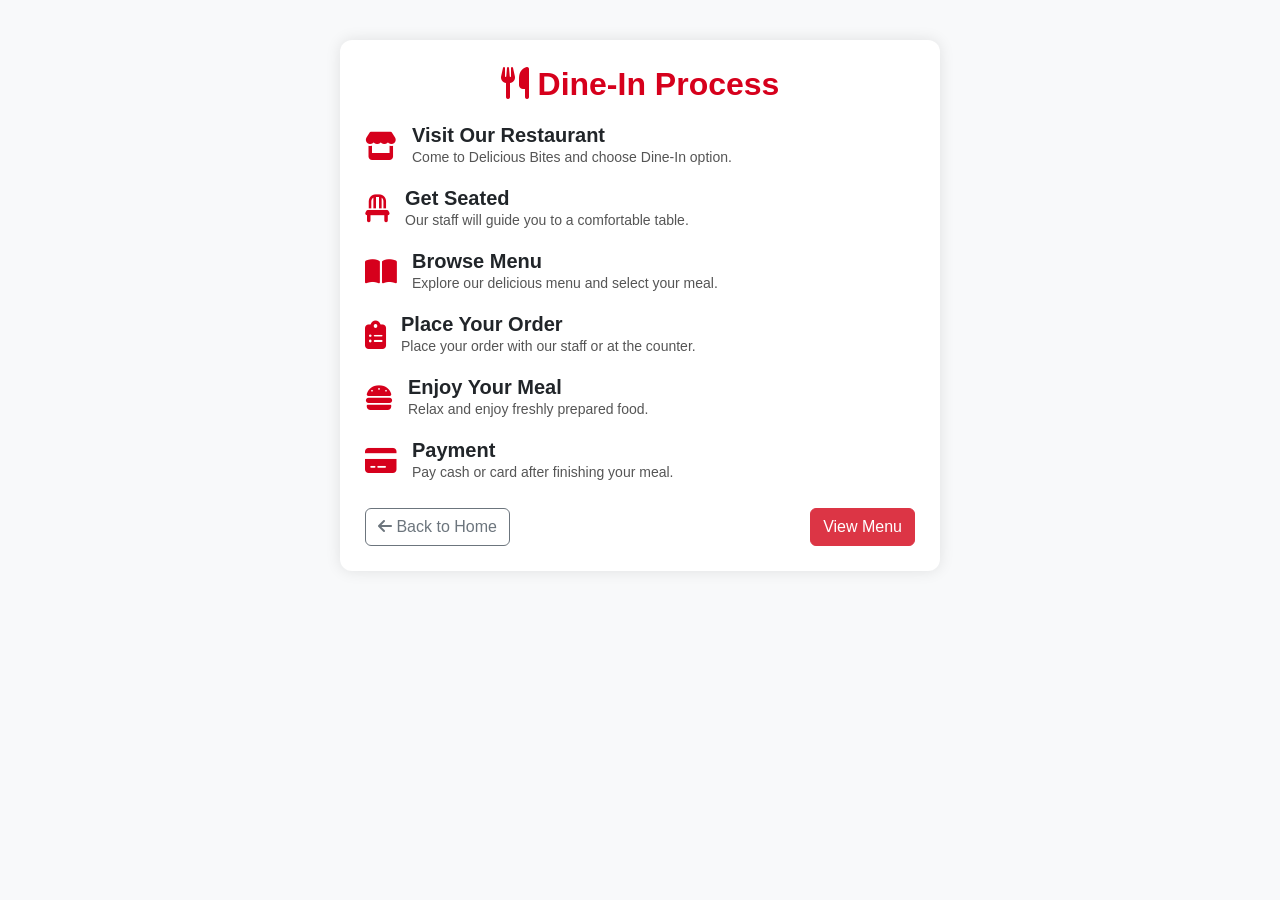
<file: dinein.html>
<!DOCTYPE html>
<html lang="en">
<head>
  <meta charset="UTF-8">
  <title>Dine In – Delicious Bites</title>
  <meta name="viewport" content="width=device-width, initial-scale=1.0">

  <!-- Bootstrap -->
  <link href="https://cdn.jsdelivr.net/npm/bootstrap@5.3.8/dist/css/bootstrap.min.css" rel="stylesheet">

  <!-- Font Awesome -->
  <link rel="stylesheet" href="https://cdnjs.cloudflare.com/ajax/libs/font-awesome/6.5.1/css/all.min.css">
   <style>
    body {
      background: #f8f9fa;
      font-family: Arial, sans-serif;
    }

    .dinein-container {
      max-width: 600px;
      margin: 40px auto;
      background: #fff;
      padding: 25px;
      border-radius: 12px;
      box-shadow: 0 0 15px rgba(0,0,0,0.1);
    }
    .dinein-title {
      text-align: center;
      font-weight: bold;
      color: #d6001c;
      margin-bottom: 20px;
    }

    .step {
      display: flex;
      align-items: center;
      margin-bottom: 18px;
    }
      .step i {
      font-size: 28px;
      color: #d6001c;
      margin-right: 15px;
    }

    .step h5 {
      margin: 0;
      font-weight: bold;
    }

    .step p {
      margin: 0;
      font-size: 14px;
      color: #555;
    }

    .btn-group-custom {
      display: flex;
      justify-content: space-between;
      margin-top: 25px;
    }
  </style>
</head>
<body>

<div class="dinein-container">
<h2 class="dinein-title">
    <i class="fa-solid fa-utensils"></i> Dine-In Process
  </h2>

  <!-- Step 1 -->
  <div class="step">
    <i class="fa-solid fa-store"></i>
    <div>
      <h5>Visit Our Restaurant</h5>
      <p>Come to Delicious Bites and choose Dine-In option.</p>
    </div>
  </div> <!-- Step 2 -->
  <div class="step">
    <i class="fa-solid fa-chair"></i>
    <div>
      <h5>Get Seated</h5>
      <p>Our staff will guide you to a comfortable table.</p>
    </div>
  </div>

  <!-- Step 3 -->
  <div class="step">
    <i class="fa-solid fa-book-open"></i>
    <div>
      <h5>Browse Menu</h5>
      <p>Explore our delicious menu and select your meal.</p>
    </div>
  </div>

  <!-- Step 4 -->
  <div class="step">
    <i class="fa-solid fa-clipboard-list"></i>
    <div>
      <h5>Place Your Order</h5>
      <p>Place your order with our staff or at the counter.</p>
    </div>
  </div>

  <!-- Step 5 -->
   <div class="step">
    <i class="fa-solid fa-burger"></i>
    <div>
      <h5>Enjoy Your Meal</h5>
      <p>Relax and enjoy freshly prepared food.</p>
    </div>
  </div>

  <!-- Step 6 -->
  <div class="step">
    <i class="fa-solid fa-credit-card"></i>
    <div>
      <h5>Payment</h5>
      <p>Pay cash or card after finishing your meal.</p>
    </div>
  </div>
  <!-- Buttons -->
  <div class="btn-group-custom">
    <a href="index.html" class="btn btn-outline-secondary">
      <i class="fa-solid fa-arrow-left"></i> Back to Home
    </a>

    <a href="index.html#menu" class="btn btn-danger">
      View Menu
    </a>
  </div>

</div>
</body>
</html>
</file>
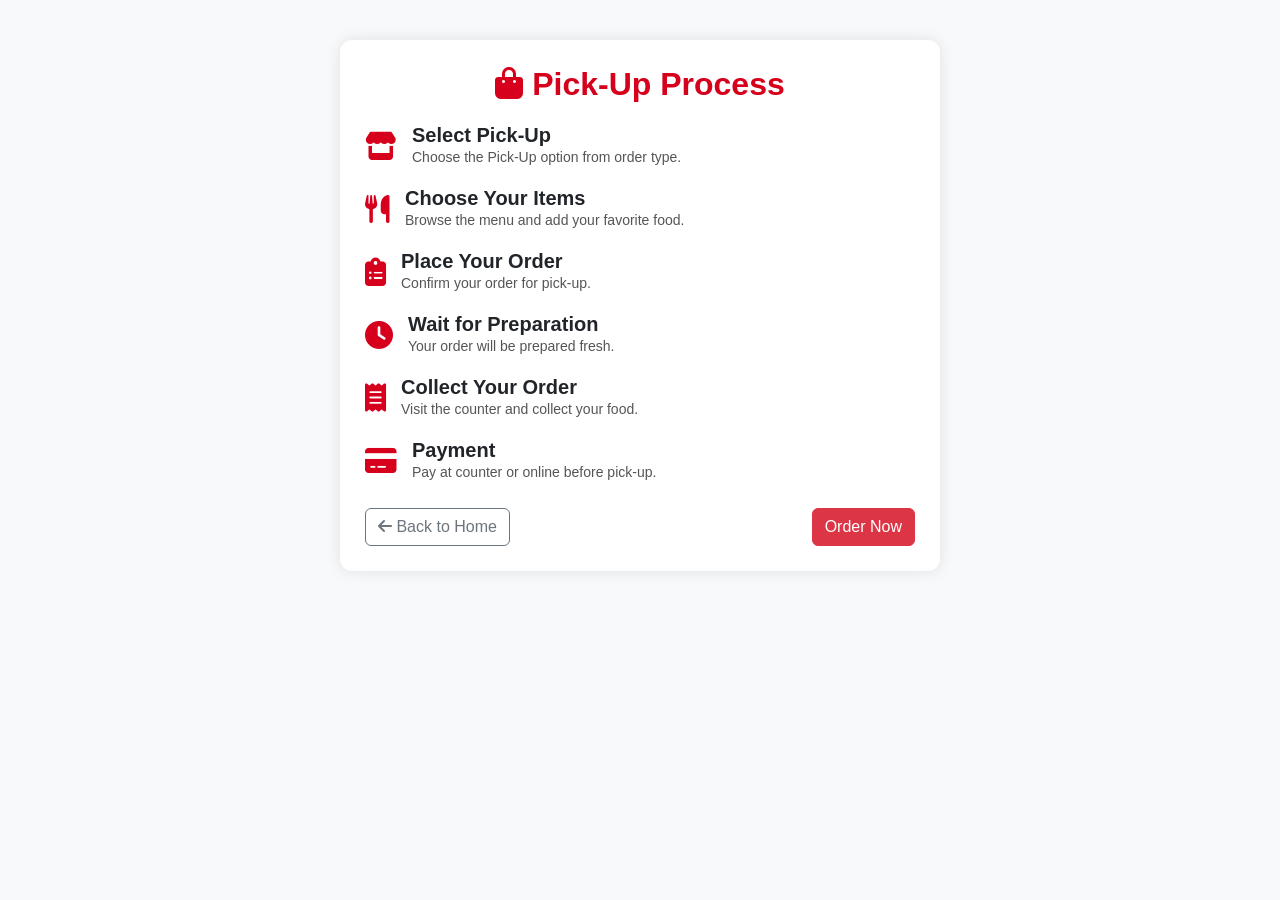
<file: pickup.html>
<!DOCTYPE html>
<html lang="en">
<head>
  <meta charset="UTF-8">
  <title>Pick Up – Delicious Bites</title>
  <meta name="viewport" content="width=device-width, initial-scale=1.0">
<!-- Bootstrap -->
  <link href="https://cdn.jsdelivr.net/npm/bootstrap@5.3.8/dist/css/bootstrap.min.css" rel="stylesheet">

  <!-- Font Awesome -->
  <link rel="stylesheet" href="https://cdnjs.cloudflare.com/ajax/libs/font-awesome/6.5.1/css/all.min.css">

  <style>
     body {
      background: #f8f9fa;
      font-family: Arial, sans-serif;
    }
   .pickup-container {
      max-width: 600px;
      margin: 40px auto;
      background: #fff;
      padding: 25px;
      border-radius: 12px;
      box-shadow: 0 0 15px rgba(0,0,0,0.1);
    }
     .pickup-title {
      text-align: center;
      font-weight: bold;
      color: #d6001c;
      margin-bottom: 20px;
    }

    .step {
      display: flex;
      align-items: center;
      margin-bottom: 18px;
    }
 .step i {
      font-size: 28px;
      color: #d6001c;
      margin-right: 15px;
    }

    .step h5 {
      margin: 0;
      font-weight: bold;
    }
.step p {
      margin: 0;
      font-size: 14px;
      color: #555;
    }

    .btn-group-custom {
      display: flex;
      justify-content: space-between;
      margin-top: 25px;
    }
  </style>
</head>
<body>

<div class="pickup-container">

  <h2 class="pickup-title">
    <i class="fa-solid fa-bag-shopping"></i> Pick-Up Process
  </h2>

  <!-- Step 1 -->
  <div class="step">
    <i class="fa-solid fa-store"></i>
    <div>
      <h5>Select Pick-Up</h5>
      <p>Choose the Pick-Up option from order type.</p>
    </div>
  </div>

  <!-- Step 2 -->
  <div class="step">
    <i class="fa-solid fa-utensils"></i>
    <div>
      <h5>Choose Your Items</h5>
      <p>Browse the menu and add your favorite food.</p>
    </div>
  </div>

  <!-- Step 3 -->
  <div class="step">
    <i class="fa-solid fa-clipboard-list"></i>
    <div><h5>Place Your Order</h5>
      <p>Confirm your order for pick-up.</p>
    </div>
  </div>

  <!-- Step 4 -->
  <div class="step">
    <i class="fa-solid fa-clock"></i>
    <div>
      <h5>Wait for Preparation</h5>
      <p>Your order will be prepared fresh.</p>
    </div>
  </div>
<!-- Step 5 -->
  <div class="step">
    <i class="fa-solid fa-receipt"></i>
    <div>
      <h5>Collect Your Order</h5>
      <p>Visit the counter and collect your food.</p>
    </div>
  </div>
<!-- Step 6 -->
  <div class="step">
    <i class="fa-solid fa-credit-card"></i>
    <div>
      <h5>Payment</h5>
      <p>Pay at counter or online before pick-up.</p>
    </div>
  </div>

  <!-- Buttons -->
  <div class="btn-group-custom">
    <a href="index.html" class="btn btn-outline-secondary">
      <i class="fa-solid fa-arrow-left"></i> Back to Home
    </a>

    <a href="index.html#menu" class="btn btn-danger">
      Order Now
    </a>
     </div>

</div>

</body>
</html
</file>
<file: css/style.css>
.header{
background-color:rgb(211, 22, 22);
    height:auto ;
    width: 100%;
}
.backgroundimg-div{
    width: 100%;
     background-image:linear-gradient(rgba(110, 106, 102, 0.37),rgba(177, 158, 145, 0.137) ), url(../img/resturant22.jpg);
     background-repeat:no-repeat;
     background-size: cover; 
     height: 680px;
}
.bg-title{
    background-color: red;
    display:inline-block;
     margin-top: 300px; 
     margin-left: 24px;
     font-size: large;
     color:whitesmoke;
    
}
 .bg-text11{
    font-family:Arial, Helvetica, sans-serif;
     font-size: 3em;
    padding-left: 20px;
     padding-top: 0px;


}
.bgtextbtn{
    margin-left: 18px;
    background-color: white;
    border-radius: 10px;
    display: inline-block;
    
    
}
#menu{
    scroll-behavior: smooth;
}
.menulogo{
    text-align: center;
    background-color: rgb(212, 47, 47);
}
 .card {
margin-left: 20px;
margin-right: 20px; 

}
.col1h1{
    margin: 20px;
    color: black;
    font-family: Arial, Helvetica, sans-serif;
    text-transform: capitalize;
    text-align: center;
    justify-content: center;

}
.firstcolumn{
    margin-top:30px ;
}
.col1{
justify-items: center;

}
.card1btn{
text-align: right;
margin: 5px;
}
.card1btn :hover{
    background-color:white;
    color: rgb(196, 8, 8);
    border: 2px solid rgb(211, 22, 22)}
    .footer {
    background: rgb(212, 47, 47);
    color: #fff;
    padding: 40px 60px 20px;
}
* {
    margin: 0;
    padding: 0;
    box-sizing: border-box;
    font-family: Arial, Helvetica, sans-serief;
}
.footer {
    margin-top: 50px;
    background-color: #665e5e;
    /* background: rgb(212, 47, 47); */
    color: #fff;
    padding: 40px 60px 20px;}
 /*content  */
.footer-content {
    display: grid;
    grid-template-columns: repeat(4, 1fr);
    gap: 40px;
    margin-bottom: 50px;
}
    .footer-col h4 {
    margin-bottom: 20px;
    font-size: 16px;
    letter-spacing: 1px;
}

.footer-col ul {
    list-style: none;
}
.footer-col ul li {
    margin-bottom: 12px;
    font-size: 14px;
    color: #ccc;
    cursor: pointer;
}

.footer-col ul li:hover {
    color: #fff;}

 .footer-col h4 {
    padding-left: 30px;
    margin-bottom: 20px;
    font-size: 16px;
    letter-spacing: 1px;
    color: whitesmoke;  /* heading color changed */
}
/* Social */
.social {
    display: flex;
    justify-content: center;
    margin-bottom: 30px;
}

    /* Bottom */
.footer-bottom {
    border-top: 1px solid #333333;
    padding-top: 15px;
    text-align: center;
}
.footer-bottom p {
    font-size: 13px;
    color: #aaa;
}
.footer-bottom a {
    color: #fff;
    text-decoration: none;
    margin: 0 5px;
}
.footer-bottom a:hover {
    text-decoration: underline;
}
</file>
